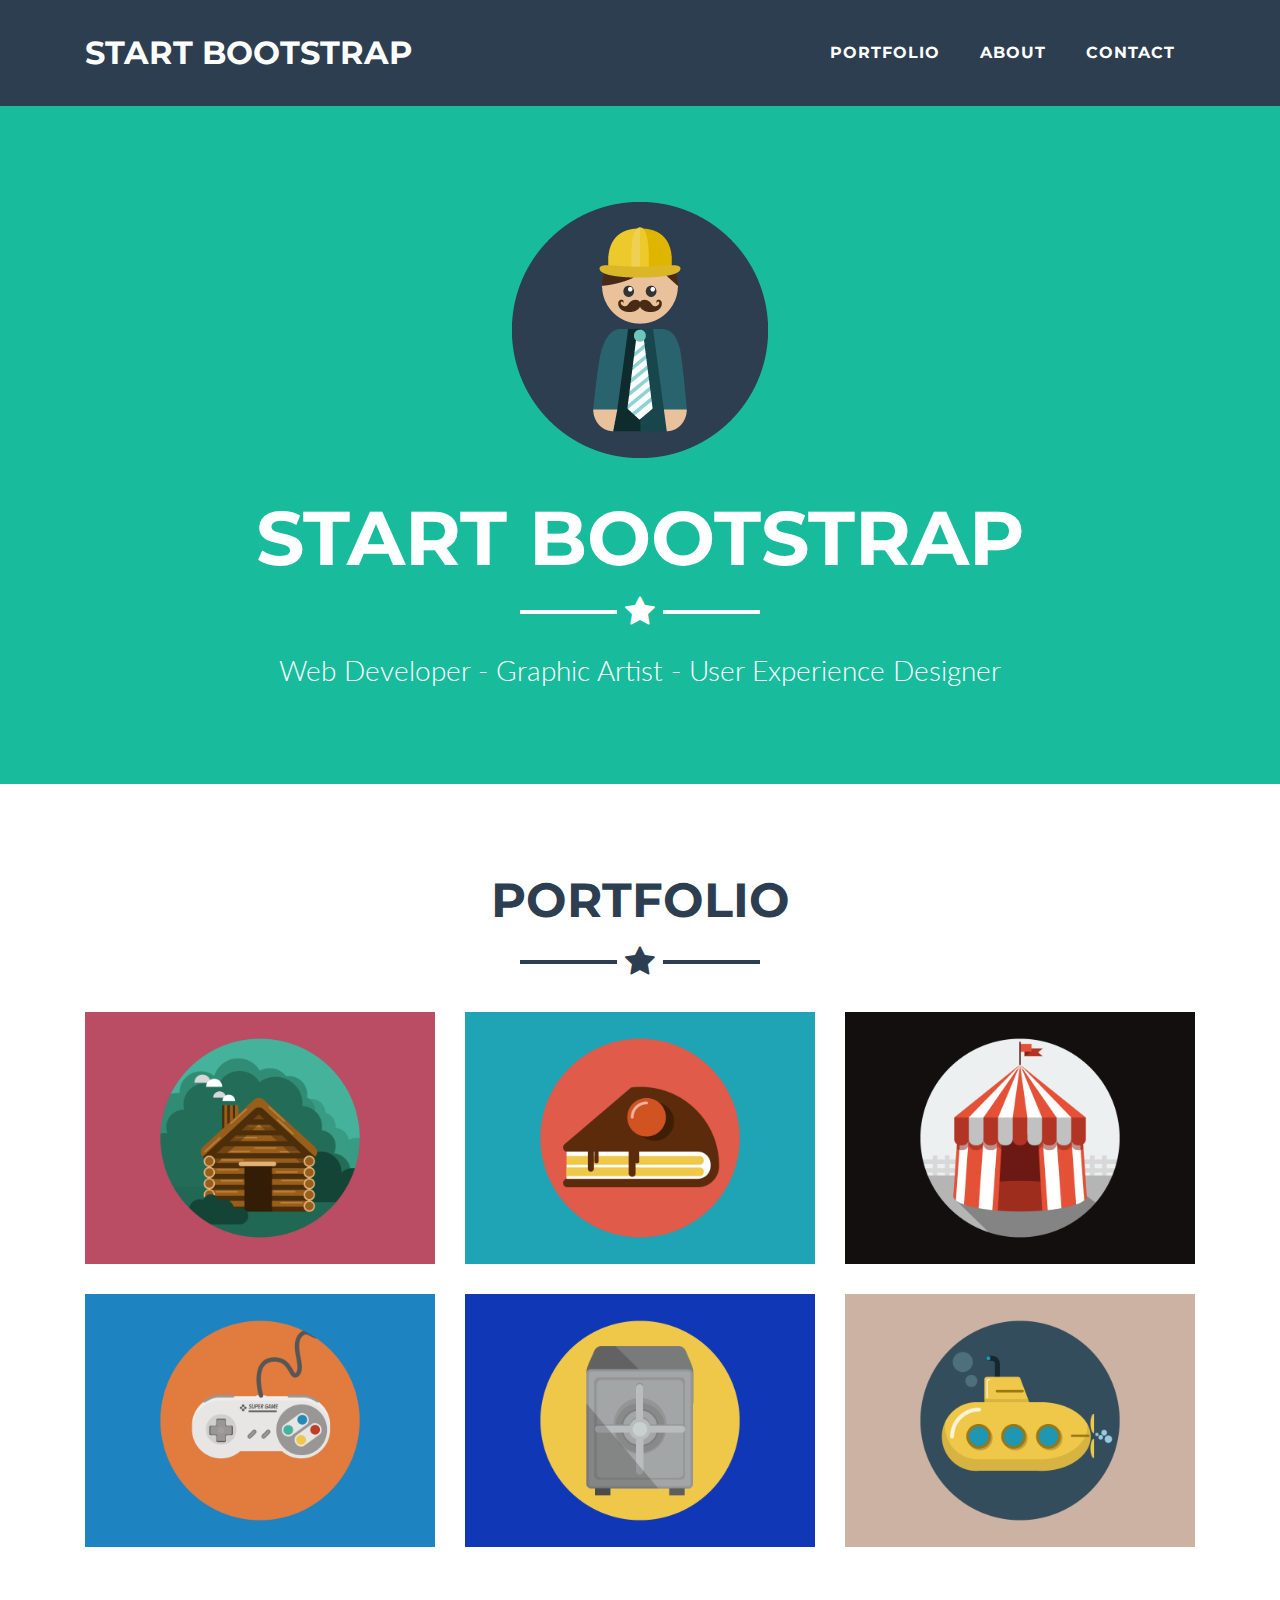
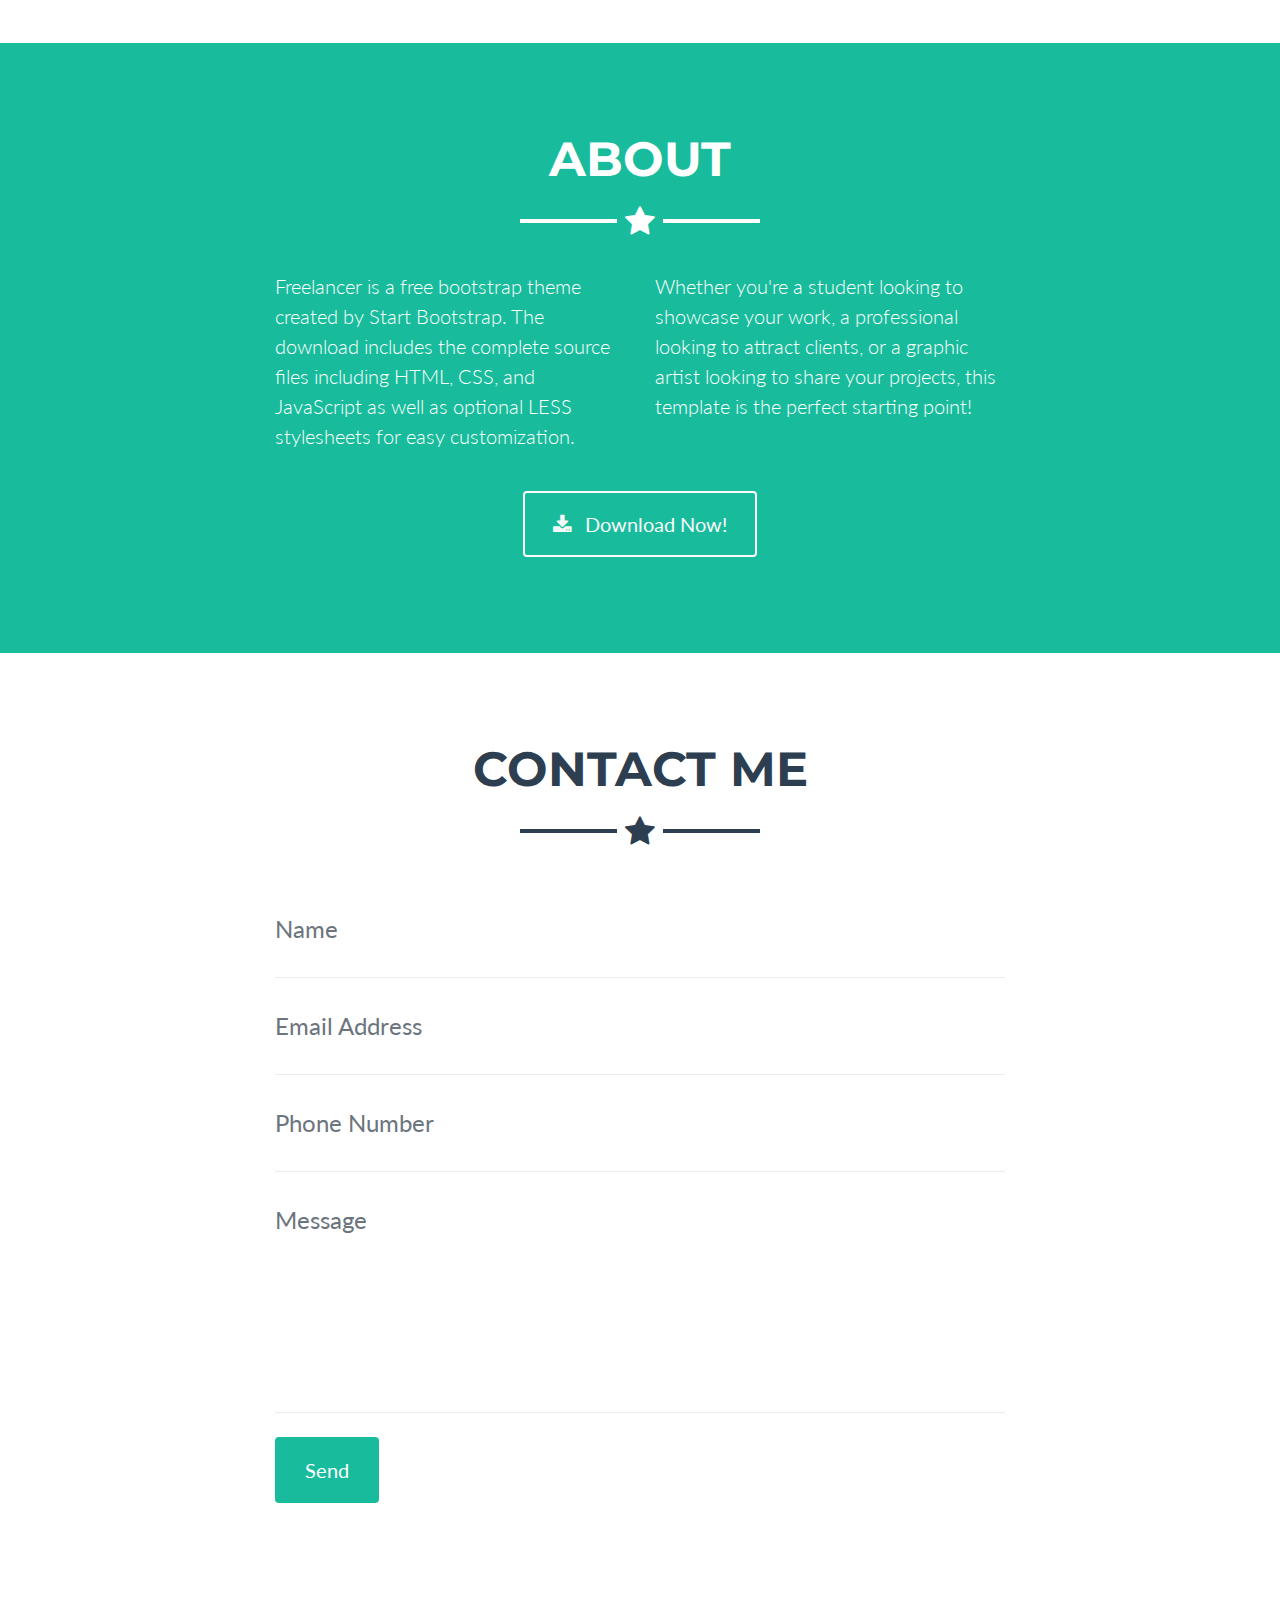
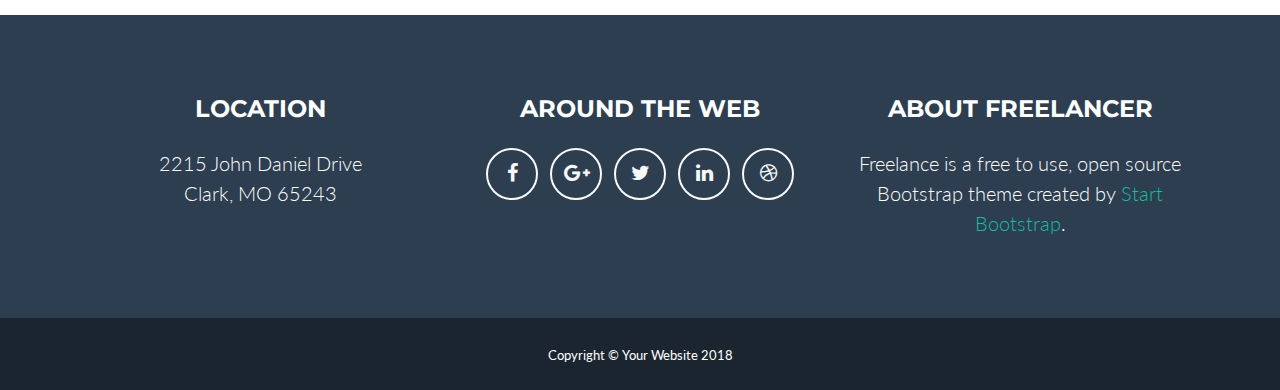
<file: index.html>
<!DOCTYPE html>
<html lang="en">

  <head>

    <meta charset="utf-8">
    <meta name="viewport" content="width=device-width, initial-scale=1, shrink-to-fit=no">
    <meta name="description" content="">
    <meta name="author" content="">

    <title>Freelancer - Start Bootstrap Theme</title>

    <!-- Bootstrap core CSS -->
    <link href="vendor/bootstrap/css/bootstrap.min.css" rel="stylesheet">

    <!-- Custom fonts for this template -->
    <link href="vendor/font-awesome/css/font-awesome.min.css" rel="stylesheet" type="text/css">
    <link href="https://fonts.googleapis.com/css?family=Montserrat:400,700" rel="stylesheet" type="text/css">
    <link href="https://fonts.googleapis.com/css?family=Lato:400,700,400italic,700italic" rel="stylesheet" type="text/css">

    <!-- Plugin CSS -->
    <link href="vendor/magnific-popup/magnific-popup.css" rel="stylesheet" type="text/css">

    <!-- Custom styles for this template -->
    <link href="css/freelancer.min.css" rel="stylesheet">

  </head>

  <body id="page-top">

    <!-- Navigation -->
    <nav class="navbar navbar-expand-lg bg-secondary fixed-top text-uppercase" id="mainNav">
      <div class="container">
        <a class="navbar-brand js-scroll-trigger" href="#page-top">Start Bootstrap</a>
        <button class="navbar-toggler navbar-toggler-right text-uppercase bg-primary text-white rounded" type="button" data-toggle="collapse" data-target="#navbarResponsive" aria-controls="navbarResponsive" aria-expanded="false" aria-label="Toggle navigation">
          Menu
          <i class="fa fa-bars"></i>
        </button>
        <div class="collapse navbar-collapse" id="navbarResponsive">
          <ul class="navbar-nav ml-auto">
            <li class="nav-item mx-0 mx-lg-1">
              <a class="nav-link py-3 px-0 px-lg-3 rounded js-scroll-trigger" href="#portfolio">Portfolio</a>
            </li>
            <li class="nav-item mx-0 mx-lg-1">
              <a class="nav-link py-3 px-0 px-lg-3 rounded js-scroll-trigger" href="#about">About</a>
            </li>
            <li class="nav-item mx-0 mx-lg-1">
              <a class="nav-link py-3 px-0 px-lg-3 rounded js-scroll-trigger" href="#contact">Contact</a>
            </li>
          </ul>
        </div>
      </div>
    </nav>

    <!-- Header -->
    <header class="masthead bg-primary text-white text-center">
      <div class="container">
        <img class="img-fluid mb-5 d-block mx-auto" src="img/profile.png" alt="">
        <h1 class="text-uppercase mb-0">Start Bootstrap</h1>
        <hr class="star-light">
        <h2 class="font-weight-light mb-0">Web Developer - Graphic Artist - User Experience Designer</h2>
      </div>
    </header>

    <!-- Portfolio Grid Section -->
    <section class="portfolio" id="portfolio">
      <div class="container">
        <h2 class="text-center text-uppercase text-secondary mb-0">Portfolio</h2>
        <hr class="star-dark mb-5">
        <div class="row">
          <div class="col-md-6 col-lg-4">
            <a class="portfolio-item d-block mx-auto" href="#portfolio-modal-1">
              <div class="portfolio-item-caption d-flex position-absolute h-100 w-100">
                <div class="portfolio-item-caption-content my-auto w-100 text-center text-white">
                  <i class="fa fa-search-plus fa-3x"></i>
                </div>
              </div>
              <img class="img-fluid" src="img/portfolio/cabin.png" alt="">
            </a>
          </div>
          <div class="col-md-6 col-lg-4">
            <a class="portfolio-item d-block mx-auto" href="#portfolio-modal-2">
              <div class="portfolio-item-caption d-flex position-absolute h-100 w-100">
                <div class="portfolio-item-caption-content my-auto w-100 text-center text-white">
                  <i class="fa fa-search-plus fa-3x"></i>
                </div>
              </div>
              <img class="img-fluid" src="img/portfolio/cake.png" alt="">
            </a>
          </div>
          <div class="col-md-6 col-lg-4">
            <a class="portfolio-item d-block mx-auto" href="#portfolio-modal-3">
              <div class="portfolio-item-caption d-flex position-absolute h-100 w-100">
                <div class="portfolio-item-caption-content my-auto w-100 text-center text-white">
                  <i class="fa fa-search-plus fa-3x"></i>
                </div>
              </div>
              <img class="img-fluid" src="img/portfolio/circus.png" alt="">
            </a>
          </div>
          <div class="col-md-6 col-lg-4">
            <a class="portfolio-item d-block mx-auto" href="#portfolio-modal-4">
              <div class="portfolio-item-caption d-flex position-absolute h-100 w-100">
                <div class="portfolio-item-caption-content my-auto w-100 text-center text-white">
                  <i class="fa fa-search-plus fa-3x"></i>
                </div>
              </div>
              <img class="img-fluid" src="img/portfolio/game.png" alt="">
            </a>
          </div>
          <div class="col-md-6 col-lg-4">
            <a class="portfolio-item d-block mx-auto" href="#portfolio-modal-5">
              <div class="portfolio-item-caption d-flex position-absolute h-100 w-100">
                <div class="portfolio-item-caption-content my-auto w-100 text-center text-white">
                  <i class="fa fa-search-plus fa-3x"></i>
                </div>
              </div>
              <img class="img-fluid" src="img/portfolio/safe.png" alt="">
            </a>
          </div>
          <div class="col-md-6 col-lg-4">
            <a class="portfolio-item d-block mx-auto" href="#portfolio-modal-6">
              <div class="portfolio-item-caption d-flex position-absolute h-100 w-100">
                <div class="portfolio-item-caption-content my-auto w-100 text-center text-white">
                  <i class="fa fa-search-plus fa-3x"></i>
                </div>
              </div>
              <img class="img-fluid" src="img/portfolio/submarine.png" alt="">
            </a>
          </div>
        </div>
      </div>
    </section>

    <!-- About Section -->
    <section class="bg-primary text-white mb-0" id="about">
      <div class="container">
        <h2 class="text-center text-uppercase text-white">About</h2>
        <hr class="star-light mb-5">
        <div class="row">
          <div class="col-lg-4 ml-auto">
            <p class="lead">Freelancer is a free bootstrap theme created by Start Bootstrap. The download includes the complete source files including HTML, CSS, and JavaScript as well as optional LESS stylesheets for easy customization.</p>
          </div>
          <div class="col-lg-4 mr-auto">
            <p class="lead">Whether you're a student looking to showcase your work, a professional looking to attract clients, or a graphic artist looking to share your projects, this template is the perfect starting point!</p>
          </div>
        </div>
        <div class="text-center mt-4">
          <a class="btn btn-xl btn-outline-light" href="#">
            <i class="fa fa-download mr-2"></i>
            Download Now!
          </a>
        </div>
      </div>
    </section>

    <!-- Contact Section -->
    <section id="contact">
      <div class="container">
        <h2 class="text-center text-uppercase text-secondary mb-0">Contact Me</h2>
        <hr class="star-dark mb-5">
        <div class="row">
          <div class="col-lg-8 mx-auto">
            <!-- To configure the contact form email address, go to mail/contact_me.php and update the email address in the PHP file on line 19. -->
            <!-- The form should work on most web servers, but if the form is not working you may need to configure your web server differently. -->
            <form name="sentMessage" id="contactForm" novalidate="novalidate">
              <div class="control-group">
                <div class="form-group floating-label-form-group controls mb-0 pb-2">
                  <label>Name</label>
                  <input class="form-control" id="name" type="text" placeholder="Name" required="required" data-validation-required-message="Please enter your name.">
                  <p class="help-block text-danger"></p>
                </div>
              </div>
              <div class="control-group">
                <div class="form-group floating-label-form-group controls mb-0 pb-2">
                  <label>Email Address</label>
                  <input class="form-control" id="email" type="email" placeholder="Email Address" required="required" data-validation-required-message="Please enter your email address.">
                  <p class="help-block text-danger"></p>
                </div>
              </div>
              <div class="control-group">
                <div class="form-group floating-label-form-group controls mb-0 pb-2">
                  <label>Phone Number</label>
                  <input class="form-control" id="phone" type="tel" placeholder="Phone Number" required="required" data-validation-required-message="Please enter your phone number.">
                  <p class="help-block text-danger"></p>
                </div>
              </div>
              <div class="control-group">
                <div class="form-group floating-label-form-group controls mb-0 pb-2">
                  <label>Message</label>
                  <textarea class="form-control" id="message" rows="5" placeholder="Message" required="required" data-validation-required-message="Please enter a message."></textarea>
                  <p class="help-block text-danger"></p>
                </div>
              </div>
              <br>
              <div id="success"></div>
              <div class="form-group">
                <button type="submit" class="btn btn-primary btn-xl" id="sendMessageButton">Send</button>
              </div>
            </form>
          </div>
        </div>
      </div>
    </section>

    <!-- Footer -->
    <footer class="footer text-center">
      <div class="container">
        <div class="row">
          <div class="col-md-4 mb-5 mb-lg-0">
            <h4 class="text-uppercase mb-4">Location</h4>
            <p class="lead mb-0">2215 John Daniel Drive
              <br>Clark, MO 65243</p>
          </div>
          <div class="col-md-4 mb-5 mb-lg-0">
            <h4 class="text-uppercase mb-4">Around the Web</h4>
            <ul class="list-inline mb-0">
              <li class="list-inline-item">
                <a class="btn btn-outline-light btn-social text-center rounded-circle" href="#">
                  <i class="fa fa-fw fa-facebook"></i>
                </a>
              </li>
              <li class="list-inline-item">
                <a class="btn btn-outline-light btn-social text-center rounded-circle" href="#">
                  <i class="fa fa-fw fa-google-plus"></i>
                </a>
              </li>
              <li class="list-inline-item">
                <a class="btn btn-outline-light btn-social text-center rounded-circle" href="#">
                  <i class="fa fa-fw fa-twitter"></i>
                </a>
              </li>
              <li class="list-inline-item">
                <a class="btn btn-outline-light btn-social text-center rounded-circle" href="#">
                  <i class="fa fa-fw fa-linkedin"></i>
                </a>
              </li>
              <li class="list-inline-item">
                <a class="btn btn-outline-light btn-social text-center rounded-circle" href="#">
                  <i class="fa fa-fw fa-dribbble"></i>
                </a>
              </li>
            </ul>
          </div>
          <div class="col-md-4">
            <h4 class="text-uppercase mb-4">About Freelancer</h4>
            <p class="lead mb-0">Freelance is a free to use, open source Bootstrap theme created by
              <a href="http://startbootstrap.com">Start Bootstrap</a>.</p>
          </div>
        </div>
      </div>
    </footer>

    <div class="copyright py-4 text-center text-white">
      <div class="container">
        <small>Copyright &copy; Your Website 2018</small>
      </div>
    </div>

    <!-- Scroll to Top Button (Only visible on small and extra-small screen sizes) -->
    <div class="scroll-to-top d-lg-none position-fixed ">
      <a class="js-scroll-trigger d-block text-center text-white rounded" href="#page-top">
        <i class="fa fa-chevron-up"></i>
      </a>
    </div>

    <!-- Portfolio Modals -->

    <!-- Portfolio Modal 1 -->
    <div class="portfolio-modal mfp-hide" id="portfolio-modal-1">
      <div class="portfolio-modal-dialog bg-white">
        <a class="close-button d-none d-md-block portfolio-modal-dismiss" href="#">
          <i class="fa fa-3x fa-times"></i>
        </a>
        <div class="container text-center">
          <div class="row">
            <div class="col-lg-8 mx-auto">
              <h2 class="text-secondary text-uppercase mb-0">Project Name</h2>
              <hr class="star-dark mb-5">
              <img class="img-fluid mb-5" src="img/portfolio/cabin.png" alt="">
              <p class="mb-5">Lorem ipsum dolor sit amet, consectetur adipisicing elit. Mollitia neque assumenda ipsam nihil, molestias magnam, recusandae quos quis inventore quisquam velit asperiores, vitae? Reprehenderit soluta, eos quod consequuntur itaque. Nam.</p>
              <a class="btn btn-primary btn-lg rounded-pill portfolio-modal-dismiss" href="#">
                <i class="fa fa-close"></i>
                Close Project</a>
            </div>
          </div>
        </div>
      </div>
    </div>

    <!-- Portfolio Modal 2 -->
    <div class="portfolio-modal mfp-hide" id="portfolio-modal-2">
      <div class="portfolio-modal-dialog bg-white">
        <a class="close-button d-none d-md-block portfolio-modal-dismiss" href="#">
          <i class="fa fa-3x fa-times"></i>
        </a>
        <div class="container text-center">
          <div class="row">
            <div class="col-lg-8 mx-auto">
              <h2 class="text-secondary text-uppercase mb-0">Project Name</h2>
              <hr class="star-dark mb-5">
              <img class="img-fluid mb-5" src="img/portfolio/cake.png" alt="">
              <p class="mb-5">Lorem ipsum dolor sit amet, consectetur adipisicing elit. Mollitia neque assumenda ipsam nihil, molestias magnam, recusandae quos quis inventore quisquam velit asperiores, vitae? Reprehenderit soluta, eos quod consequuntur itaque. Nam.</p>
              <a class="btn btn-primary btn-lg rounded-pill portfolio-modal-dismiss" href="#">
                <i class="fa fa-close"></i>
                Close Project</a>
            </div>
          </div>
        </div>
      </div>
    </div>

    <!-- Portfolio Modal 3 -->
    <div class="portfolio-modal mfp-hide" id="portfolio-modal-3">
      <div class="portfolio-modal-dialog bg-white">
        <a class="close-button d-none d-md-block portfolio-modal-dismiss" href="#">
          <i class="fa fa-3x fa-times"></i>
        </a>
        <div class="container text-center">
          <div class="row">
            <div class="col-lg-8 mx-auto">
              <h2 class="text-secondary text-uppercase mb-0">Project Name</h2>
              <hr class="star-dark mb-5">
              <img class="img-fluid mb-5" src="img/portfolio/circus.png" alt="">
              <p class="mb-5">Lorem ipsum dolor sit amet, consectetur adipisicing elit. Mollitia neque assumenda ipsam nihil, molestias magnam, recusandae quos quis inventore quisquam velit asperiores, vitae? Reprehenderit soluta, eos quod consequuntur itaque. Nam.</p>
              <a class="btn btn-primary btn-lg rounded-pill portfolio-modal-dismiss" href="#">
                <i class="fa fa-close"></i>
                Close Project</a>
            </div>
          </div>
        </div>
      </div>
    </div>

    <!-- Portfolio Modal 4 -->
    <div class="portfolio-modal mfp-hide" id="portfolio-modal-4">
      <div class="portfolio-modal-dialog bg-white">
        <a class="close-button d-none d-md-block portfolio-modal-dismiss" href="#">
          <i class="fa fa-3x fa-times"></i>
        </a>
        <div class="container text-center">
          <div class="row">
            <div class="col-lg-8 mx-auto">
              <h2 class="text-secondary text-uppercase mb-0">Project Name</h2>
              <hr class="star-dark mb-5">
              <img class="img-fluid mb-5" src="img/portfolio/game.png" alt="">
              <p class="mb-5">Lorem ipsum dolor sit amet, consectetur adipisicing elit. Mollitia neque assumenda ipsam nihil, molestias magnam, recusandae quos quis inventore quisquam velit asperiores, vitae? Reprehenderit soluta, eos quod consequuntur itaque. Nam.</p>
              <a class="btn btn-primary btn-lg rounded-pill portfolio-modal-dismiss" href="#">
                <i class="fa fa-close"></i>
                Close Project</a>
            </div>
          </div>
        </div>
      </div>
    </div>

    <!-- Portfolio Modal 5 -->
    <div class="portfolio-modal mfp-hide" id="portfolio-modal-5">
      <div class="portfolio-modal-dialog bg-white">
        <a class="close-button d-none d-md-block portfolio-modal-dismiss" href="#">
          <i class="fa fa-3x fa-times"></i>
        </a>
        <div class="container text-center">
          <div class="row">
            <div class="col-lg-8 mx-auto">
              <h2 class="text-secondary text-uppercase mb-0">Project Name</h2>
              <hr class="star-dark mb-5">
              <img class="img-fluid mb-5" src="img/portfolio/safe.png" alt="">
              <p class="mb-5">Lorem ipsum dolor sit amet, consectetur adipisicing elit. Mollitia neque assumenda ipsam nihil, molestias magnam, recusandae quos quis inventore quisquam velit asperiores, vitae? Reprehenderit soluta, eos quod consequuntur itaque. Nam.</p>
              <a class="btn btn-primary btn-lg rounded-pill portfolio-modal-dismiss" href="#">
                <i class="fa fa-close"></i>
                Close Project</a>
            </div>
          </div>
        </div>
      </div>
    </div>

    <!-- Portfolio Modal 6 -->
    <div class="portfolio-modal mfp-hide" id="portfolio-modal-6">
      <div class="portfolio-modal-dialog bg-white">
        <a class="close-button d-none d-md-block portfolio-modal-dismiss" href="#">
          <i class="fa fa-3x fa-times"></i>
        </a>
        <div class="container text-center">
          <div class="row">
            <div class="col-lg-8 mx-auto">
              <h2 class="text-secondary text-uppercase mb-0">Project Name</h2>
              <hr class="star-dark mb-5">
              <img class="img-fluid mb-5" src="img/portfolio/submarine.png" alt="">
              <p class="mb-5">Lorem ipsum dolor sit amet, consectetur adipisicing elit. Mollitia neque assumenda ipsam nihil, molestias magnam, recusandae quos quis inventore quisquam velit asperiores, vitae? Reprehenderit soluta, eos quod consequuntur itaque. Nam.</p>
              <a class="btn btn-primary btn-lg rounded-pill portfolio-modal-dismiss" href="#">
                <i class="fa fa-close"></i>
                Close Project</a>
            </div>
          </div>
        </div>
      </div>
    </div>

    <!-- Bootstrap core JavaScript -->
    <script src="vendor/jquery/jquery.min.js"></script>
    <script src="vendor/bootstrap/js/bootstrap.bundle.min.js"></script>

    <!-- Plugin JavaScript -->
    <script src="vendor/jquery-easing/jquery.easing.min.js"></script>
    <script src="vendor/magnific-popup/jquery.magnific-popup.min.js"></script>

    <!-- Contact Form JavaScript -->
    <script src="js/jqBootstrapValidation.js"></script>
    <script src="js/contact_me.js"></script>

    <!-- Custom scripts for this template -->
    <script src="js/freelancer.min.js"></script>

  </body>

</html>
</file>
<file: css/freelancer.min.css>
body{font-family:Lato}h1,h2,h3,h4,h5,h6{font-weight:700;font-family:Montserrat}hr.star-dark,hr.star-light{max-width:15rem;padding:0;text-align:center;border:none;border-top:solid .25rem;margin-top:2.5rem;margin-bottom:2.5rem}hr.star-dark:after,hr.star-light:after{position:relative;top:-.8em;display:inline-block;padding:0 .25em;content:'\f005';font-family:FontAwesome;font-size:2em}hr.star-light{border-color:#fff}hr.star-light:after{color:#fff;background-color:#18bc9c}hr.star-dark{border-color:#2c3e50}hr.star-dark:after{color:#2c3e50;background-color:#fff}section{padding:6rem 0}section h2{font-size:2.25rem;line-height:2rem}@media (min-width:992px){section h2{font-size:3rem;line-height:2.5rem}}.btn-xl{padding:1rem 1.75rem;font-size:1.25rem}.btn-social{width:3.25rem;height:3.25rem;font-size:1.25rem;line-height:2rem}.scroll-to-top{z-index:1042;right:1rem;bottom:1rem;display:none}.scroll-to-top a{width:3.5rem;height:3.5rem;background-color:rgba(33,37,41,.5);line-height:3.1rem}#mainNav{padding-top:1rem;padding-bottom:1rem;font-weight:700;font-family:Montserrat}#mainNav .navbar-brand{color:#fff}#mainNav .navbar-nav{margin-top:1rem;letter-spacing:.0625rem}#mainNav .navbar-nav li.nav-item a.nav-link{color:#fff}#mainNav .navbar-nav li.nav-item a.nav-link:hover{color:#18bc9c}#mainNav .navbar-nav li.nav-item a.nav-link:active,#mainNav .navbar-nav li.nav-item a.nav-link:focus{color:#fff}#mainNav .navbar-nav li.nav-item a.nav-link.active{color:#18bc9c}#mainNav .navbar-toggler{font-size:80%;padding:.8rem}@media (min-width:992px){#mainNav{padding-top:1.5rem;padding-bottom:1.5rem;-webkit-transition:padding-top .3s,padding-bottom .3s;-moz-transition:padding-top .3s,padding-bottom .3s;transition:padding-top .3s,padding-bottom .3s}#mainNav .navbar-brand{font-size:2em;-webkit-transition:font-size .3s;-moz-transition:font-size .3s;transition:font-size .3s}#mainNav .navbar-nav{margin-top:0}#mainNav .navbar-nav>li.nav-item>a.nav-link.active{color:#fff;background:#18bc9c}#mainNav .navbar-nav>li.nav-item>a.nav-link.active:active,#mainNav .navbar-nav>li.nav-item>a.nav-link.active:focus,#mainNav .navbar-nav>li.nav-item>a.nav-link.active:hover{color:#fff;background:#18bc9c}#mainNav.navbar-shrink{padding-top:.5rem;padding-bottom:.5rem}#mainNav.navbar-shrink .navbar-brand{font-size:1.5em}}header.masthead{padding-top:calc(6rem + 72px);padding-bottom:6rem}header.masthead h1{font-size:3rem;line-height:3rem}header.masthead h2{font-size:1.3rem;font-family:Lato}@media (min-width:992px){header.masthead{padding-top:calc(6rem + 106px);padding-bottom:6rem}header.masthead h1{font-size:4.75em;line-height:4rem}header.masthead h2{font-size:1.75em}}.portfolio{margin-bottom:-15px}.portfolio .portfolio-item{position:relative;display:block;max-width:25rem;margin-bottom:15px}.portfolio .portfolio-item .portfolio-item-caption{-webkit-transition:all ease .5s;-moz-transition:all ease .5s;transition:all ease .5s;opacity:0;background-color:rgba(24,188,156,.9)}.portfolio .portfolio-item .portfolio-item-caption:hover{opacity:1}.portfolio .portfolio-item .portfolio-item-caption .portfolio-item-caption-content{font-size:1.5rem}@media (min-width:576px){.portfolio{margin-bottom:-30px}.portfolio .portfolio-item{margin-bottom:30px}}.portfolio-modal .portfolio-modal-dialog{padding:3rem 1rem;min-height:calc(100vh - 2rem);margin:1rem calc(1rem - 8px);position:relative;z-index:2;-moz-box-shadow:0 0 3rem 1rem rgba(0,0,0,.5);-webkit-box-shadow:0 0 3rem 1rem rgba(0,0,0,.5);box-shadow:0 0 3rem 1rem rgba(0,0,0,.5)}.portfolio-modal .portfolio-modal-dialog .close-button{position:absolute;top:2rem;right:2rem}.portfolio-modal .portfolio-modal-dialog .close-button i{line-height:38px}.portfolio-modal .portfolio-modal-dialog h2{font-size:2rem}@media (min-width:768px){.portfolio-modal .portfolio-modal-dialog{min-height:100vh;padding:5rem;margin:3rem calc(3rem - 8px)}.portfolio-modal .portfolio-modal-dialog h2{font-size:3rem}}.floating-label-form-group{position:relative;border-bottom:1px solid #e9ecef}.floating-label-form-group input,.floating-label-form-group textarea{font-size:1.5em;position:relative;z-index:1;padding-right:0;padding-left:0;resize:none;border:none;border-radius:0;background:0 0;box-shadow:none!important}.floating-label-form-group label{font-size:.85em;line-height:1.764705882em;position:relative;z-index:0;top:2em;display:block;margin:0;-webkit-transition:top .3s ease,opacity .3s ease;-moz-transition:top .3s ease,opacity .3s ease;-ms-transition:top .3s ease,opacity .3s ease;transition:top .3s ease,opacity .3s ease;vertical-align:middle;vertical-align:baseline;opacity:0}.floating-label-form-group:not(:first-child){padding-left:14px;border-left:1px solid #e9ecef}.floating-label-form-group-with-value label{top:0;opacity:1}.floating-label-form-group-with-focus label{color:#18bc9c}form .row:first-child .floating-label-form-group{border-top:1px solid #e9ecef}.footer{padding-top:5rem;padding-bottom:5rem;background-color:#2c3e50;color:#fff}.copyright{background-color:#1a252f}a{color:#18bc9c}a:active,a:focus,a:hover{color:#128f76}.btn{border-width:2px}.bg-primary{background-color:#18bc9c!important}.bg-secondary{background-color:#2c3e50!important}.text-primary{color:#18bc9c!important}.text-secondary{color:#2c3e50!important}.btn-primary{background-color:#18bc9c;border-color:#18bc9c}.btn-primary:active,.btn-primary:focus,.btn-primary:hover{background-color:#128f76;border-color:#128f76}.btn-secondary{background-color:#2c3e50;border-color:#2c3e50}.btn-secondary:active,.btn-secondary:focus,.btn-secondary:hover{background-color:#1a252f;border-color:#1a252f}
</file>
